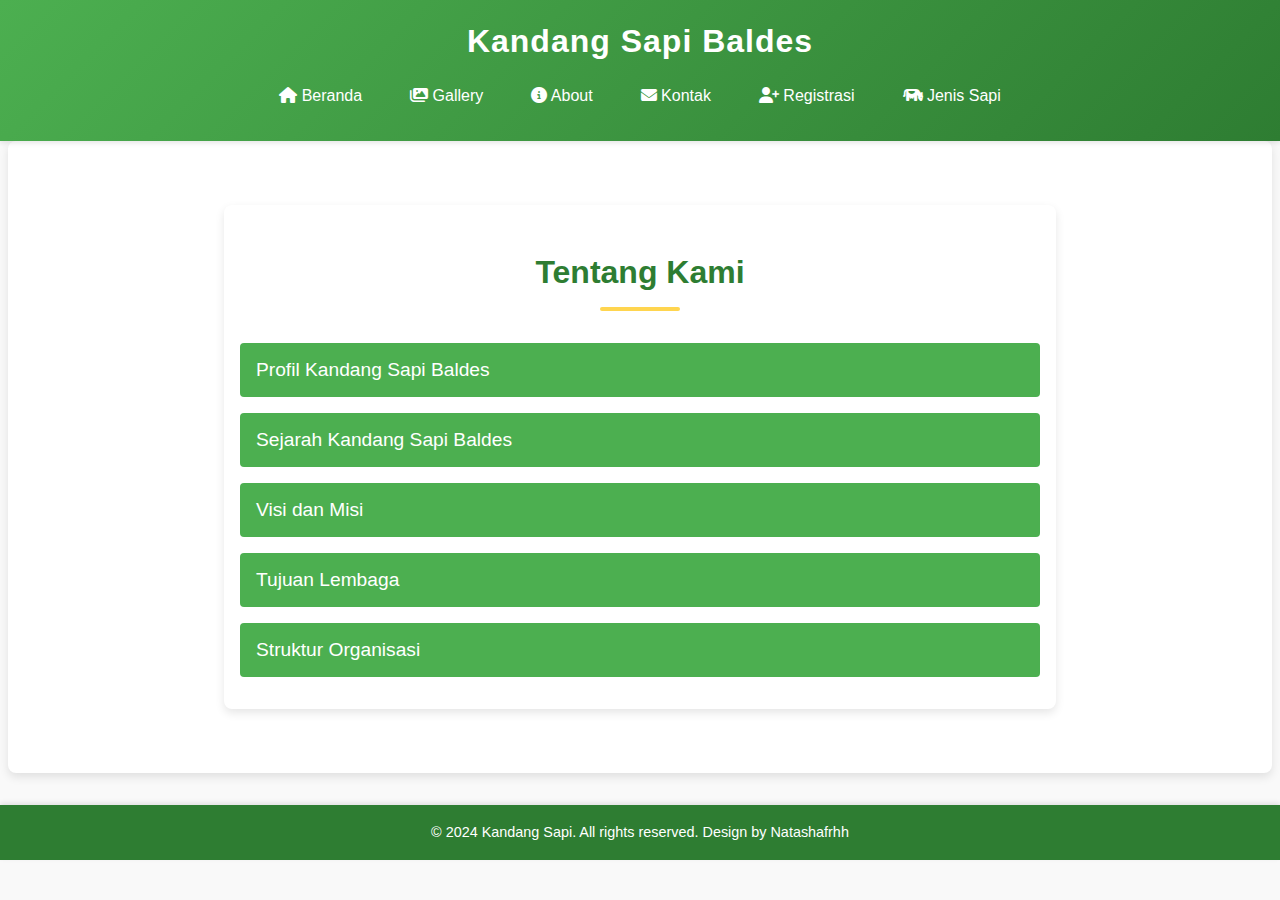
<file: about.html>
<!DOCTYPE html>
<html lang="en">
<head>
    <meta charset="UTF-8">
    <meta name="viewport" content="width=device-width, initial-scale=1.0">
    <title>Kandang Sapi Baldes - About</title>
    <link rel="stylesheet" href="nata.css">
    <script src="natas.js" defer></script>
    <link rel="stylesheet" href="https://cdnjs.cloudflare.com/ajax/libs/font-awesome/6.5.0/css/all.min.css">
    <link rel="icon" href="/utsnatasya/img/logo.ico">
</head>
<body>
    <header>
        <h1>Kandang Sapi Baldes</h1>
        <nav>
            <ul>
                <li><a href="index.html"><i class="fas fa-home"></i> Beranda</a></li>
                <li><a href="gallery.html"><i class="fas fa-images"></i> Gallery</a></li>
                <li><a href="about.html"><i class="fas fa-info-circle"></i> About</a></li>
                <li><a href="contact.html"><i class="fas fa-envelope"></i> Kontak</a></li>
                <li><a href="register.html"><i class="fas fa-user-plus"></i> Registrasi</a></li>
                <li><a href="jenis.html"><i class="fas fa-cow"></i> Jenis Sapi</a></li>
            </ul>
        </nav>
    </header>
    <main>
        <section class="about">
            <h2>Tentang Kami</h2>
            <div class="dropdown">
                <button class="dropdown-btn">Profil Kandang Sapi Baldes</button>
                <div class="dropdown-content">
                    <p>Kandang Sapi Baldes berdiri sejak 2016, berlokasi di Kunciran Induk Kec. Pinang Kota Tangerang. Kandang Sapi Baldes menjadi wadah bagi masyarakat terkhusus Pinang untuk menjadikan tempat ini sebagai informasi mengenai kualitas Sapi</p>
                </div>
            </div>
            <div class="dropdown">
                <button class="dropdown-btn">Sejarah Kandang Sapi Baldes</button>
                <div class="dropdown-content">
                    <p>Kandang Sapi Baldes didirikan pada tahun 2016 sebagai bagian dari upaya untuk meningkatkan praktik peternakan sapi di daerah Pinang.
                        Kandang Sapi Baldes didirikan oleh Alm. H. Mardani,peternak lokal yang menyadari pentingnya pengelolaan ternak yang baik. Mereka berusaha untuk menciptakan tempat yang tidak hanya berfungsi sebagai kandang, tetapi juga sebagai pusat pembelajaran bagi peternak lainnya.</p>
                </div>
            </div>
            <div class="dropdown">
                <button class="dropdown-btn">Visi dan Misi</button>
                <div class="dropdown-content">
                    <p><strong>Visi:</strong> menjadikan Kandang Sapi Baldes sebagai pusat produksi ternak sapi yang maju, mandiri, dan berkelanjutan. Fokus utamanya adalah meningkatkan produktivitas, kesehatan hewan, dan kualitas produk ternak.</p>
                    <p><strong>Misi:</strong></p>
                    <ul>
                        <li>Fokus pada produksi sapi qurban dan daging berkualitas tinggi dengan metode pengolahan yang modern dan ramah lingkungan</li>
                        <li>Memperluas jaringan pasar melalui kerjasama dengan marketplace online untuk memperbesar pemasaran produk ternak.</li>
                        <li>Mengadopsi sistem pemeliharaan yang ramah lingkungan seperti pakan hijauan, penggunaan pupuk organik, dan praktik-praktik pertanian lainnya yang mendukung keberlanjutan.</li>
                    </ul>
                </div>
            </div>
            <div class="dropdown">
                <button class="dropdown-btn">Tujuan Lembaga</button>
                <div class="dropdown-content">
                    <ul>
                        <li>Menciptakan citra positif tentang peternakan sapi di masyarakat melalui transparansi, edukasi publik, dan keterlibatan komunitas dalam kegiatan peternakan.</li>
                        <li> Memperluas akses pasar bagi produk-produk ternak melalui kerjasama dengan berbagai pihak, termasuk marketplace dan distributor lokal. </li>
                        <li>Menciptakan kualitas sapi yang berkualitas.</li>
                    </ul>
                </div>
            </div>
            <div class="dropdown">
                <button class="dropdown-btn">Struktur Organisasi</button>
                <div class="dropdown-content">
                    <p>Struktur organisasi kami terdiri dari:</p>
                    <ul>
                        <li>Direktur Utama</li>
                        <li>Manajer Operasional</li>
                        <li>Manajer Pemasaran Digital</li>
                        <li>Tim Pelayanan dan Dukungan</li>
                    </ul>
                </div>
            </div>
        </section>
    </main>
    <footer>
        <p>&copy; 2024 Kandang Sapi. All rights reserved. Design by Natashafrhh</p>
    </footer>
</body>
</html>
</file>
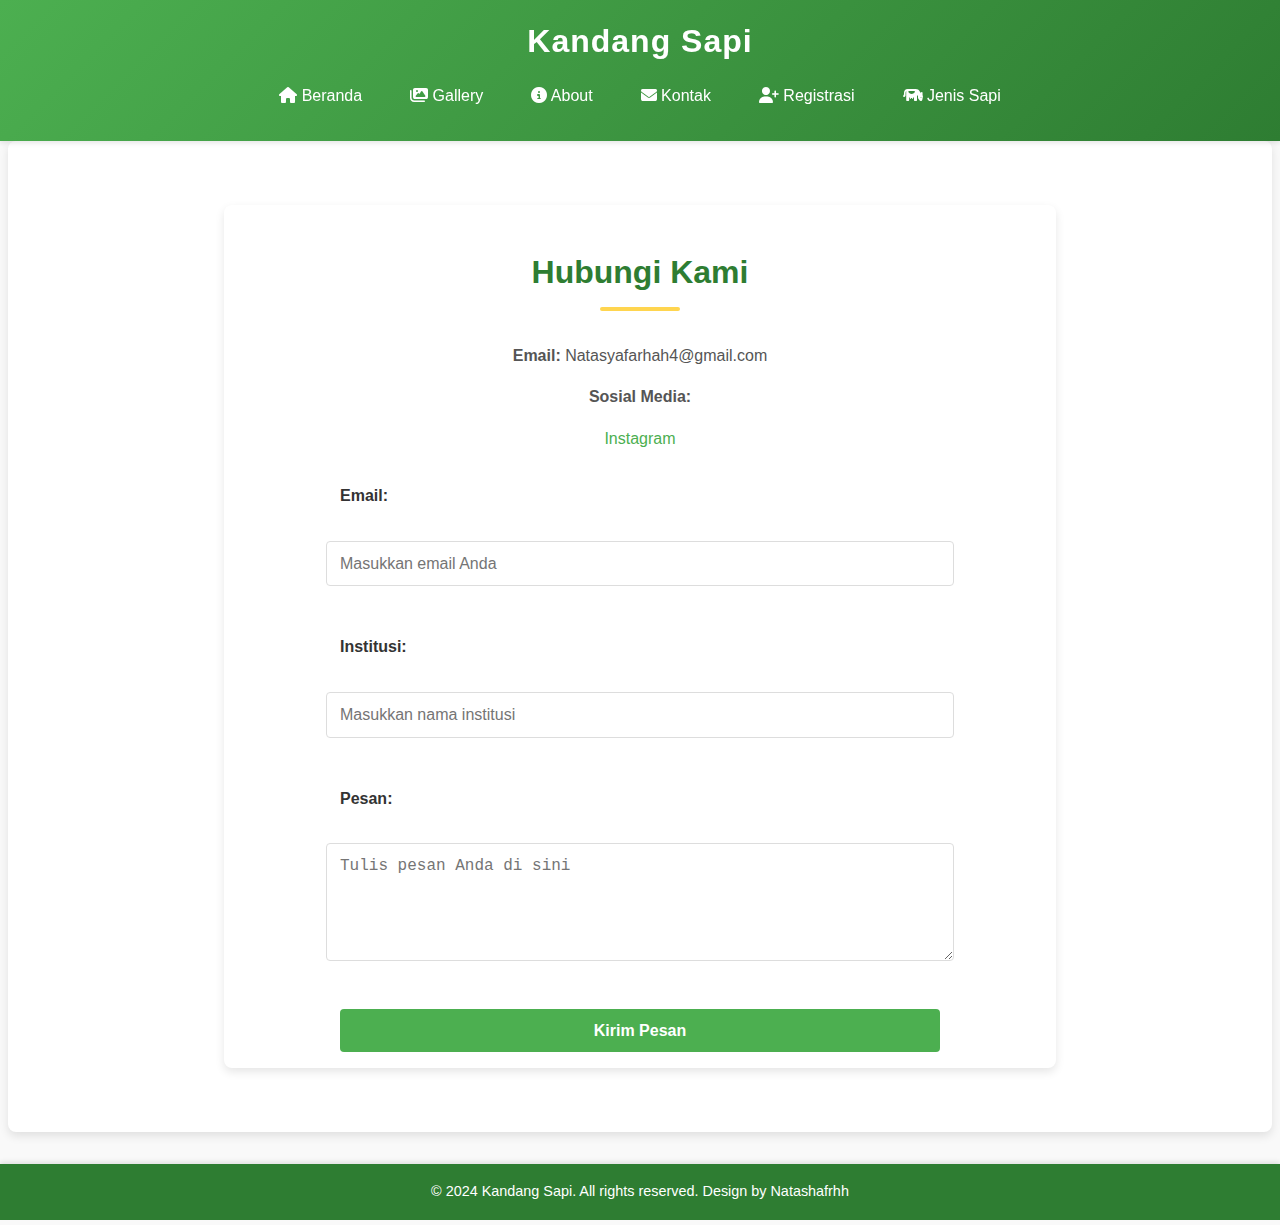
<file: contact.html>
<!DOCTYPE html>
<html lang="en">
<head>
    <meta charset="UTF-8">
    <meta name="viewport" content="width=device-width, initial-scale=1.0">
    <title>Kandang Sapi - Kontak</title>
    <link rel="stylesheet" href="nata.css">
    <link rel="stylesheet" href="https://cdnjs.cloudflare.com/ajax/libs/font-awesome/6.5.0/css/all.min.css">
    <link rel="icon" href="/utsnatasya/img/logo.ico">
</head>
<body>
    <header>
        <h1>Kandang Sapi</h1>
        <nav>
            <ul>
                <li><a href="index.html"><i class="fas fa-home"></i> Beranda</a></li>
                <li><a href="gallery.html"><i class="fas fa-images"></i> Gallery</a></li>
                <li><a href="about.html"><i class="fas fa-info-circle"></i> About</a></li>
                <li><a href="contact.html"><i class="fas fa-envelope"></i> Kontak</a></li>
                <li><a href="register.html"><i class="fas fa-user-plus"></i> Registrasi</a></li>
                <li><a href="jenis.html"><i class="fas fa-cow"></i> Jenis Sapi</a></li>
            </ul>
        </nav>
    </header>
    <main>
        <section class="contact">
            <h2>Hubungi Kami</h2>
            <div class="contact-info">
                <p><strong>Email:</strong> Natasyafarhah4@gmail.com</p>
                <p><strong>Sosial Media:</strong></p>
                <ul>
                    <li><a href="https://www.instagram.com/kandangbaldes?igsh=NGY3dDV5YWJtYnFi" target="_blank">Instagram</a></li>
                    
                </ul>
            </div>

            <form action="#" method="post" class="contact-form">
                <label for="email">Email:</label>
                <input type="email" id="email" name="email" placeholder="Masukkan email Anda" required>

                <label for="institution">Institusi:</label>
                <input type="text" id="institution" name="institution" placeholder="Masukkan nama institusi" required>

                <label for="message">Pesan:</label>
                <textarea id="message" name="message" rows="5" placeholder="Tulis pesan Anda di sini" required></textarea>

                <button type="submit">Kirim Pesan</button>
            </form>
        </section>
    </main>
    <footer>
        <p>&copy; 2024 Kandang Sapi. All rights reserved. Design by Natashafrhh</p>
    </footer>
</body>
</html>
</file>
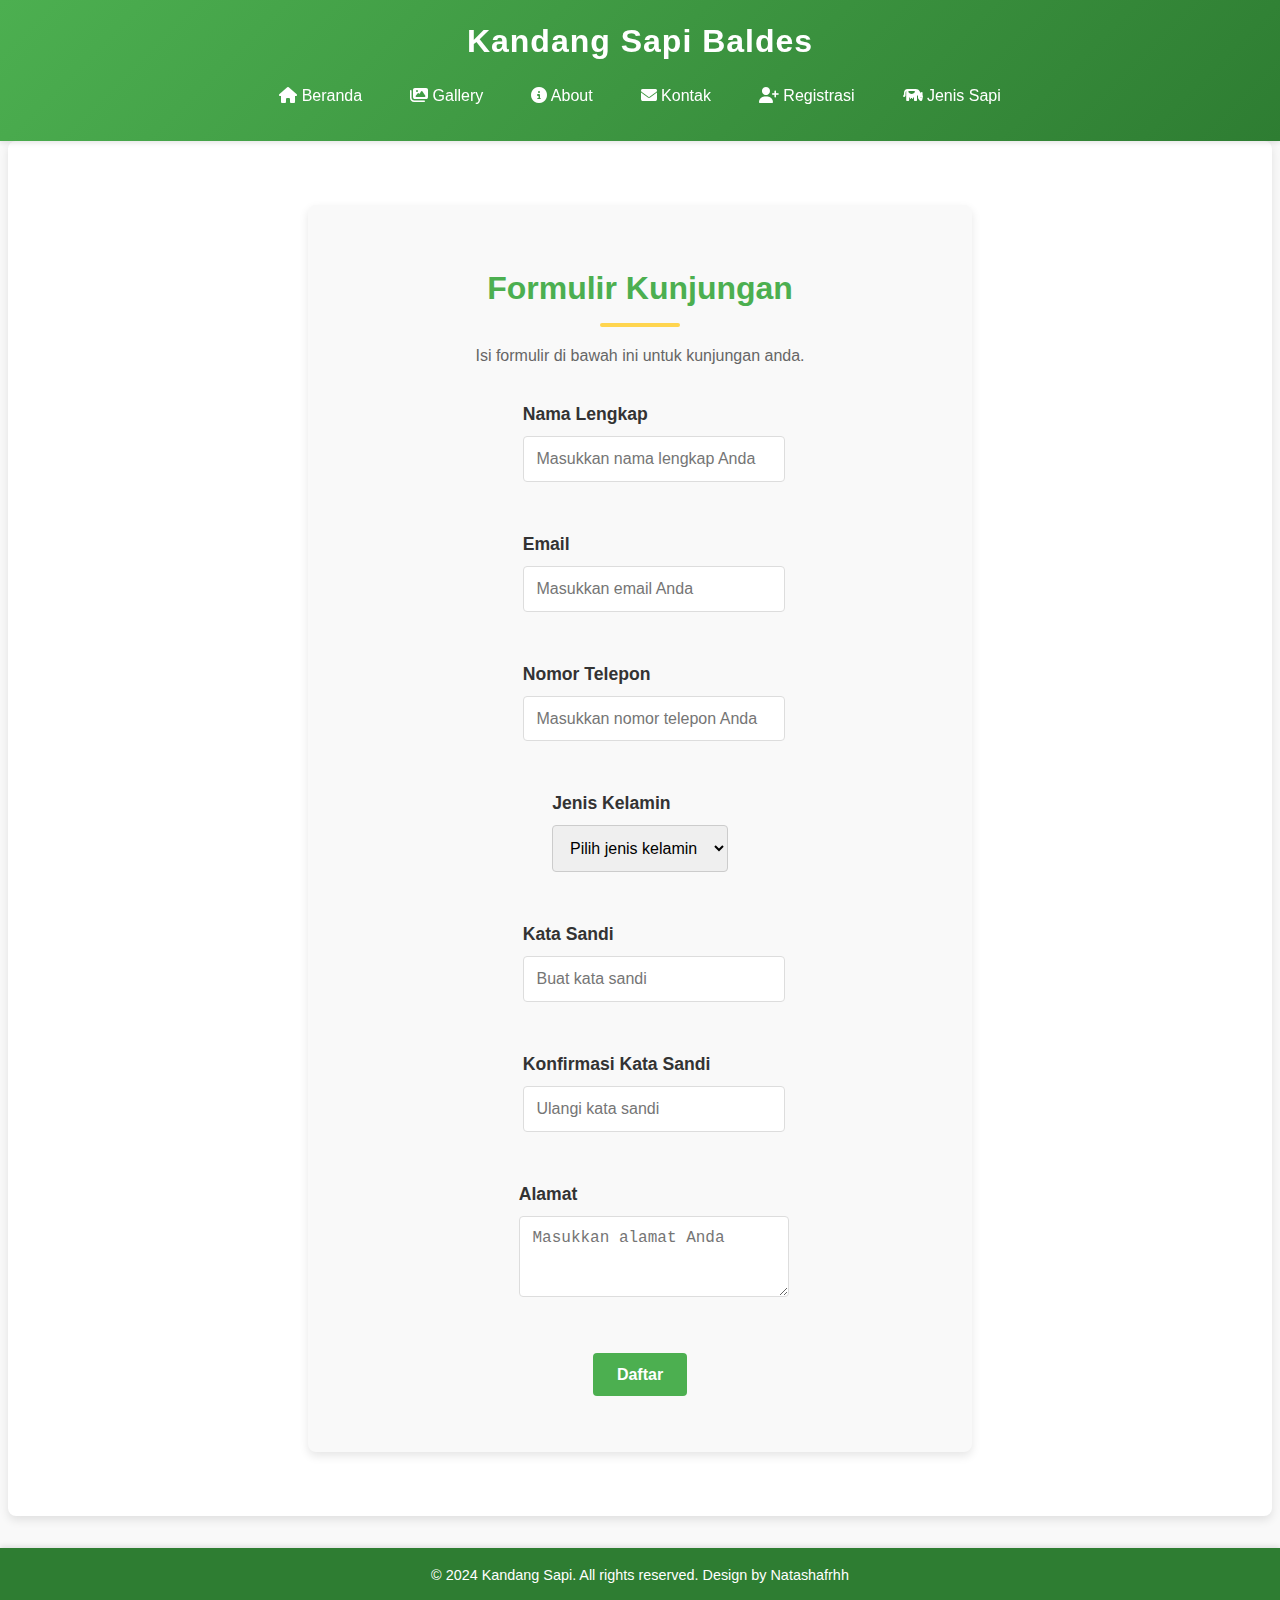
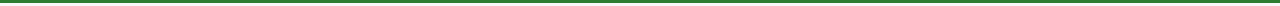
<file: register.html>
<!DOCTYPE html>
<html lang="en">
<head>
    <meta charset="UTF-8">
    <meta name="viewport" content="width=device-width, initial-scale=1.0">
    <title>Registrasi - Kandang Sapi Baldes</title>
    <link rel="stylesheet" href="nata.css">
    <link rel="stylesheet" href="https://cdnjs.cloudflare.com/ajax/libs/font-awesome/6.5.0/css/all.min.css">
    <link rel="icon" href="/utsnatasya/logo.ico">
</head>
<body>
    <!-- Header -->
    <header>
        <h1>Kandang Sapi Baldes</h1>
        <nav>
            <ul>
                <li><a href="index.html"><i class="fas fa-home"></i> Beranda</a></li>
                <li><a href="gallery.html"><i class="fas fa-images"></i> Gallery</a></li>
                <li><a href="about.html"><i class="fas fa-info-circle"></i> About</a></li>
                <li><a href="contact.html"><i class="fas fa-envelope"></i> Kontak</a></li>
                <li><a href="register.html"><i class="fas fa-user-plus"></i> Registrasi</a></li>
                <li><a href="jenis.html"><i class="fas fa-cow"></i> Jenis Sapi</a></li>
            </ul>
        </nav>
    </header>

    <!-- Main Content -->
    <main>
        <section class="registration">
            <h2>Formulir Kunjungan</h2>
            <p>Isi formulir di bawah ini untuk kunjungan anda.</p>
            <form action="submit_registration.php" methoSd="POST">
                <div class="form-group">
                    <label for="fullname">Nama Lengkap</label>
                    <input type="text" id="fullname" name="fullname" placeholder="Masukkan nama lengkap Anda" required>
                </div>
                <div class="form-group">
                    <label for="email">Email</label>
                    <input type="email" id="email" name="email" placeholder="Masukkan email Anda" required>
                </div>
                <div class="form-group">
                    <label for="phone">Nomor Telepon</label>
                    <input type="tel" id="phone" name="phone" placeholder="Masukkan nomor telepon Anda" required>
                </div>
                <div class="form-group">
                    <label for="gender">Jenis Kelamin</label>
                    <select id="gender" name="gender" required>
                        <option value="" disabled selected>Pilih jenis kelamin</option>
                        <option value="male">Laki-Laki</option>
                        <option value="female">Perempuan</option>
                        <option value="other">Lainnya</option>
                    </select>
                </div>
                <div class="form-group">
                    <label for="password">Kata Sandi</label>
                    <input type="password" id="password" name="password" placeholder="Buat kata sandi" required>
                </div>
                <div class="form-group">
                    <label for="confirm-password">Konfirmasi Kata Sandi</label>
                    <input type="password" id="confirm-password" name="confirm_password" placeholder="Ulangi kata sandi" required>
                </div>
                <div class="form-group">
                    <label for="address">Alamat</label>
                    <textarea id="address" name="address" rows="3" placeholder="Masukkan alamat Anda"></textarea>
                </div>
                <div class="form-group">
                    <button type="submit" class="btn-submit">Daftar</button>
                </div>
            </form>
        </section>
    </main>

    <!-- Footer -->
    <footer>
        <p>&copy; 2024 Kandang Sapi. All rights reserved. Design by Natashafrhh</p>
    </footer>
</body>
</html>
</file>
<file: nata.css>
/* General Styling */
body {
    font-family: 'Poppins', sans-serif;
    margin: 0;
    padding: 0;
    box-sizing: border-box;
    color: #333;
    background-color: #f9f9f9;
    line-height: 1.6;
}

a {
    text-decoration: none;
    color: inherit;
}

ul {
    list-style: none;
    padding: 0;
}

/* Header Styling */
header {
    background: linear-gradient(135deg, #4CAF50, #2E7D32);
    color: white;
    padding: 1rem 0;
    text-align: center;
    position: sticky;
    top: 0;
    z-index: 1000;
    box-shadow: 0 2px 5px rgba(0, 0, 0, 0.1);
}

header h1 {
    margin: 0;
    font-size: 2rem;
    letter-spacing: 1px;
}

nav ul {
    display: flex;
    justify-content: center;
    margin-top: 1rem;
}

nav ul li {
    margin: 0 1.5rem;
}

nav ul li a {
    color: white;
    font-weight: 500;
    font-size: 1rem;
    transition: color 0.3s ease;
}

nav ul li a:hover {
    color: #FFD54F;
}

/* Main Styling */
main {
    padding: 2rem;
    max-width: 1200px;
    margin: auto;
    background: white;
    box-shadow: 0 4px 10px rgba(0, 0, 0, 0.1);
    border-radius: 8px;
}

/* Section Styling */
.intro, .about, .contact, .register, .gallery {
    text-align: center;
    padding: 2rem 0;
}

h2 {
    font-size: 2rem;
    color: #2E7D32;
    margin-bottom: 1rem;
    position: relative;
}

h2::after {
    content: '';
    display: block;
    width: 80px;
    height: 4px;
    background: #FFD54F;
    margin: 0.5rem auto 0;
    border-radius: 2px;
}

/* Gallery Styling */
.gallery .images {
    display: grid;
    grid-template-columns: repeat(auto-fit, minmax(250px, 1fr));
    gap: 1rem;
    padding: 2rem 0;
}

.gallery .images img {
    width: 100%;
    height: auto;
    border-radius: 8px;
    box-shadow: 0 2px 8px rgba(0, 0, 0, 0.15);
    transition: transform 0.3s ease, box-shadow 0.3s ease;
}

.gallery .images img:hover {
    transform: scale(1.05);
    box-shadow: 0 4px 12px rgba(0, 0, 0, 0.2);
}

/* Form Styling */
form {
    display: flex;
    flex-direction: column;
    align-items: center;
    gap: 1.5rem;
    max-width: 600px;
    margin: auto;
}

form label {
    font-size: 1.1rem;
    font-weight: bold;
    color: #333;
    text-align: left;
    width: 100%;
}

form input, form textarea, form button {
    width: 100%;
    padding: 0.8rem;
    font-size: 1rem;
    border: 1px solid #ddd;
    border-radius: 4px;
    outline: none;
    transition: border-color 0.3s ease;
}

form input:focus, form textarea:focus {
    border-color: #4CAF50;
}

form button {
    background-color: #4CAF50;
    color: white;
    font-weight: bold;
    cursor: pointer;
    border: none;
    transition: background-color 0.3s ease;
}

form button:hover {
    background-color: #2E7D32;
}

/* Footer Styling */
footer {
    background-color: #2E7D32;
    color: white;
    text-align: center;
    padding: 1rem;
    font-size: 0.9rem;
    margin-top: 2rem;
    box-shadow: 0 -2px 5px rgba(0, 0, 0, 0.1);
}

footer p {
    margin: 0;
}
/* Layout Container */
.container {
    display: flex;
    max-width: 1200px;
    margin: 2rem auto;
    gap: 2rem;
}

/* Sidebar Styling */
.sidebar {
    width: 25%;
    background-color: #ffffff;
    padding: 1rem;
    border-radius: 8px;
    box-shadow: 0 4px 10px rgba(0, 0, 0, 0.1);
    position: sticky;
    top: 1rem;
    height: fit-content;
}

.sidebar h3 {
    font-size: 1.2rem;
    color: #2E7D32;
    margin-bottom: 1rem;
    border-bottom: 2px solid #FFD54F;
    padding-bottom: 0.5rem;
}

.sidebar ul {
    list-style: none;
    padding: 0;
}

.sidebar ul li {
    margin: 0.5rem 0;
}

.sidebar ul li a {
    color: #333;
    text-decoration: none;
    font-weight: 500;
    transition: color 0.3s ease;
}

.sidebar ul li a:hover {
    color: #4CAF50;
}

/* Clock Styling */
.clock {
    text-align: center;
    margin-top: 2rem;
    background: #f9f9f9;
    padding: 1rem;
    border-radius: 8px;
    box-shadow: 0 2px 5px rgba(0, 0, 0, 0.1);
}

#current-time {
    font-size: 1.5rem;
    font-weight: bold;
    color: #2E7D32;
}

/* Video Styling */
.video {
    margin-top: 2rem;
    text-align: center;
}
/* About Section Styling */
.about {
    max-width: 800px;
    margin: 2rem auto;
    padding: 1rem;
    background: #ffffff;
    border-radius: 8px;
    box-shadow: 0 4px 10px rgba(0, 0, 0, 0.1);
}

.about h2 {
    text-align: center;
    color: #2E7D32;
    margin-bottom: 2rem;
}

/* Dropdown Styling */
.dropdown {
    margin-bottom: 1rem;
}

.dropdown-btn {
    width: 100%;
    padding: 1rem;
    font-size: 1.2rem;
    color: #ffffff;
    background: #4CAF50;
    border: none;
    border-radius: 4px;
    text-align: left;
    cursor: pointer;
    transition: background-color 0.3s ease;
}

.dropdown-btn:hover {
    background-color: #2E7D32;
}

.dropdown-content {
    display: none;
    padding: 1rem;
    background: #f9f9f9;
    border: 1px solid #ddd;
    border-radius: 4px;
    margin-top: 0.5rem;
    box-shadow: 0 2px 5px rgba(0, 0, 0, 0.1);
    line-height: 1.6;
}

.dropdown-content ul {
    padding-left: 1.5rem;
}

.dropdown-content ul li {
    list-style: disc;
    margin: 0.5rem 0;
}
/* Gallery Section */
.gallery {
    max-width: 1200px;
    margin: 2rem auto;
    padding: 1rem;
    text-align: center;
}

.gallery h2 {
    color: #2E7D32;
    margin-bottom: 2rem;
    font-size: 2rem;
}

.gallery-container {
    display: flex;
    flex-wrap: wrap;
    gap: 1.5rem;
    justify-content: center;
}

.gallery-item {
    flex: 1 1 calc(30% - 1rem);
    background: #ffffff;
    border: 1px solid #ddd;
    border-radius: 8px;
    box-shadow: 0 4px 10px rgba(0, 0, 0, 0.1);
    overflow: hidden;
    transition: transform 0.3s ease;
}

.gallery-item:hover {
    transform: scale(1.05);
}

.gallery-item img {
    width: 100%;
    height: auto;
    border-bottom: 1px solid #ddd;
}

.gallery-item p {
    padding: 1rem;
    font-size: 1rem;
    color: #555;
    line-height: 1.6;
}

/* Contact Section */
.contact {
    max-width: 800px;
    margin: 2rem auto;
    padding: 1rem;
    background: #ffffff;
    border-radius: 8px;
    box-shadow: 0 4px 10px rgba(0, 0, 0, 0.1);
}

.contact h2 {
    text-align: center;
    color: #2E7D32;
    margin-bottom: 2rem;
}

/* Contact Info */
.contact-info p, .contact-info ul {
    font-size: 1rem;
    line-height: 1.6;
    color: #555;
}

.contact-info ul {
    list-style: none;
    padding: 0;
}

.contact-info ul li {
    margin: 0.5rem 0;
}

.contact-info ul li a {
    color: #4CAF50;
    text-decoration: none;
}

.contact-info ul li a:hover {
    text-decoration: underline;
}

/* Contact Form */
.contact-form {
    margin-top: 2rem;
}

.contact-form label {
    display: block;
    margin-bottom: 0.5rem;
    font-size: 1rem;
    color: #333;
}

.contact-form input,
.contact-form textarea {
    width: 100%;
    padding: 0.8rem;
    margin-bottom: 1.5rem;
    border: 1px solid #ddd;
    border-radius: 4px;
    font-size: 1rem;
    color: #555;
}

.contact-form button {
    display: inline-block;
    padding: 0.8rem 1.5rem;
    background: #4CAF50;
    color: #ffffff;
    font-size: 1rem;
    border: none;
    border-radius: 4px;
    cursor: pointer;
    transition: background-color 0.3s ease;
}

.contact-form button:hover {
    background-color: #2E7D32;
}
/* Banner Carousel Styling */
.banner-carousel {
    width: 100%;
    overflow: hidden;
    margin-bottom: 2rem;
    position: relative;
    border-radius: 8px;
    box-shadow: 0 4px 10px rgba(0, 0, 0, 0.1);
}

.carousel-container {
    display: flex;
    animation: slide 15s infinite;
}

.carousel-container img {
    width: 100%;
    height: 300px; /* Sesuaikan tinggi banner */
    object-fit: cover;
    flex-shrink: 0;
    border-radius: 8px;
}

@keyframes slide {
    0% { transform: translateX(0); }
    33% { transform: translateX(-100%); }
    66% { transform: translateX(-200%); }
    100% { transform: translateX(0); }
}
/* Registrasi Form Styling */
.registration {
    max-width: 600px;
    margin: 2rem auto;
    padding: 2rem;
    background: #f9f9f9;
    border-radius: 8px;
    box-shadow: 0 4px 10px rgba(0, 0, 0, 0.1);
}

.registration h2 {
    margin-bottom: 1rem;
    color: #4CAF50;
    text-align: center;
}

.registration p {
    margin-bottom: 2rem;
    color: #666;
    text-align: center;
}

.form-group {
    margin-bottom: 1.5rem;
}

label {
    display: block;
    font-weight: bold;
    margin-bottom: 0.5rem;
}

input, select, textarea {
    width: 100%;
    padding: 0.8rem;
    border: 1px solid #ccc;
    border-radius: 4px;
    font-size: 1rem;
}

textarea {
    resize: vertical;
}

input:focus, select:focus, textarea:focus {
    border-color: #4CAF50;
    outline: none;
}

.btn-submit {
    background-color: #4CAF50;
    color: #fff;
    padding: 0.8rem 1.5rem;
    border: none;
    border-radius: 4px;
    cursor: pointer;
    font-size: 1rem;
    display: block;
    width: 100%;
    text-align: center;
}

.btn-submit:hover {
    background-color: #45a049;
}
/* Section for Cow Types */
.cow-types {
    max-width: 1200px;
    margin: 2rem auto;
    padding: 1rem;
    text-align: center;
}

.cow-types h2 {
    font-size: 2rem;
    margin-bottom: 1rem;
    color: #4CAF50;
}

.cow-types p {
    margin-bottom: 2rem;
    color: #666;
    font-size: 1.1rem;
}

.cow-card {
    display: inline-block;
    width: 280px;
    margin: 1rem;
    padding: 1rem;
    border: 1px solid #ccc;
    border-radius: 8px;
    box-shadow: 0 4px 10px rgba(0, 0, 0, 0.1);
    background: #fff;
    text-align: left;
    transition: transform 0.3s;
}

.cow-card img {
    width: 100%;
    height: 180px;
    object-fit: cover;
    border-radius: 8px;
    margin-bottom: 1rem;
}

.cow-card h3 {
    font-size: 1.5rem;
    margin-bottom: 0.5rem;
    color: #333;
}

.cow-card p {
    font-size: 1rem;
    color: #555;
    line-height: 1.4;
}

.cow-card:hover {
    transform: scale(1.05);
}
</file>
